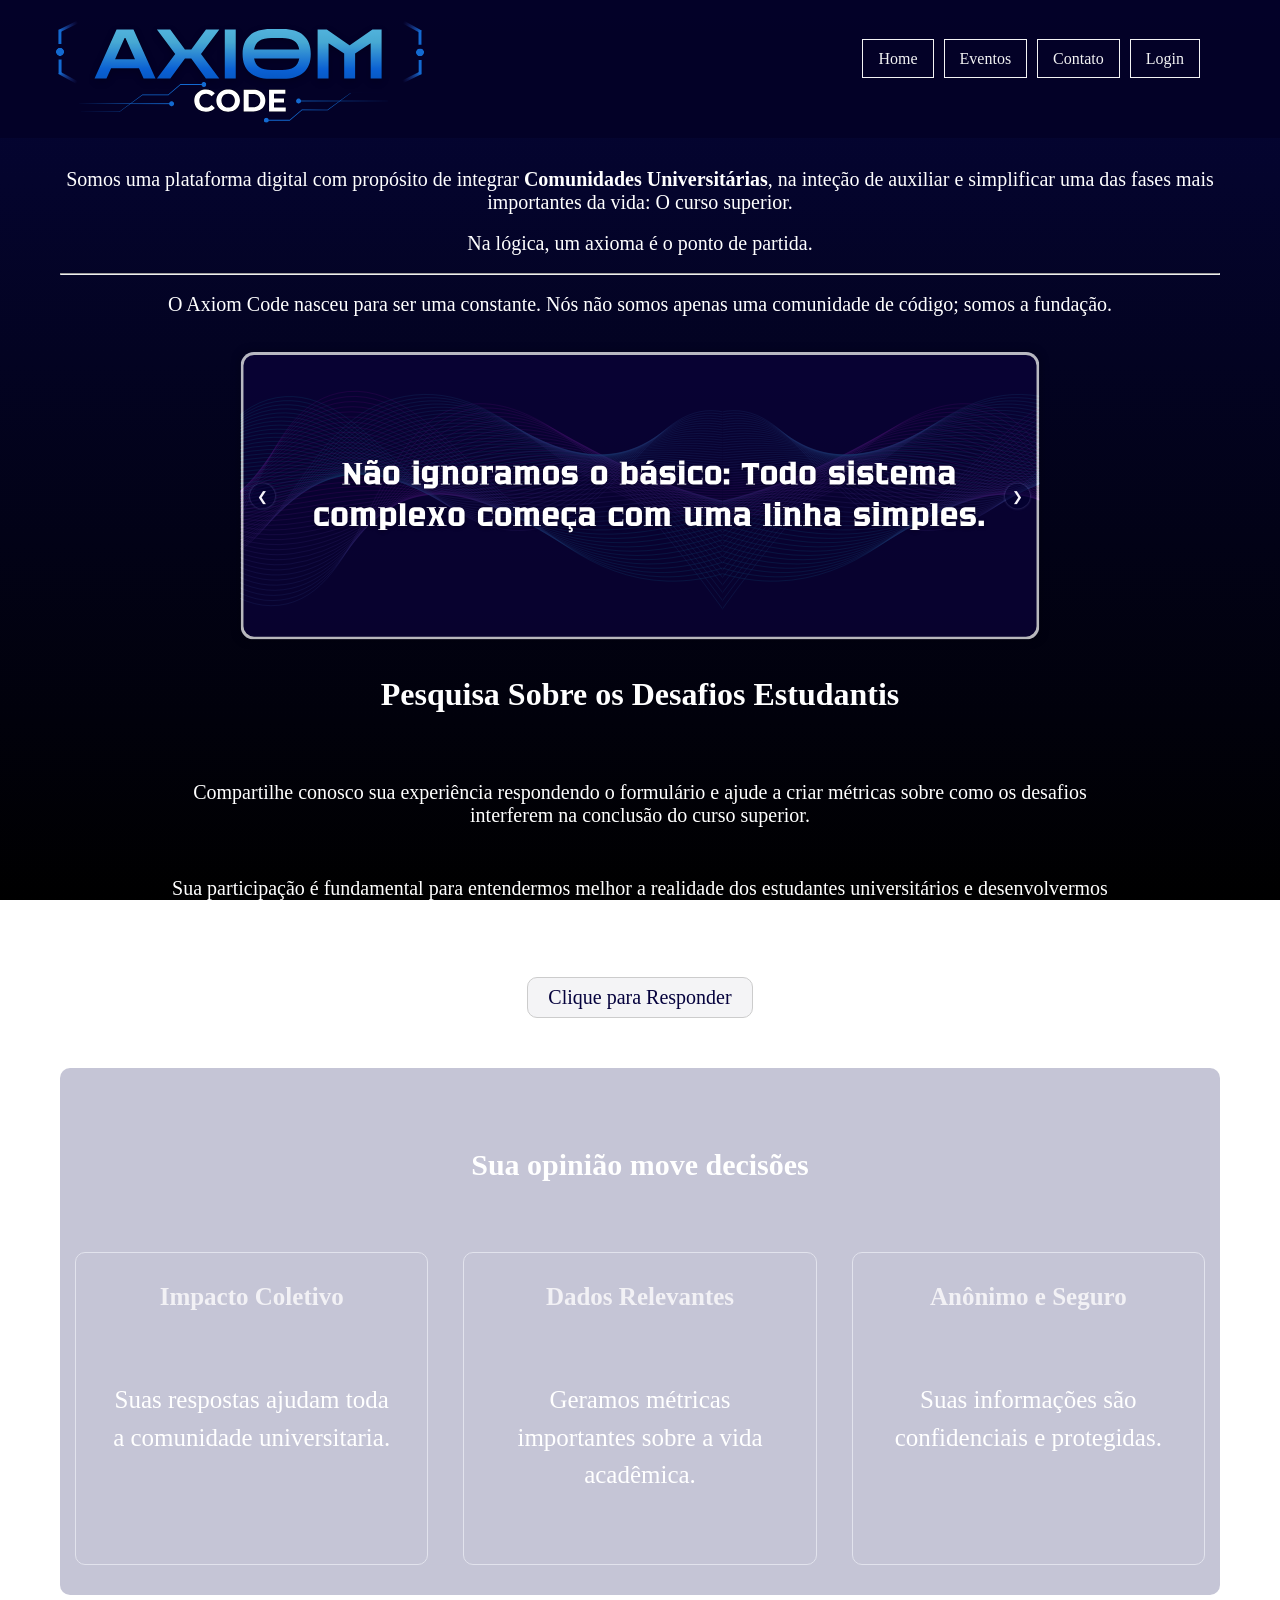
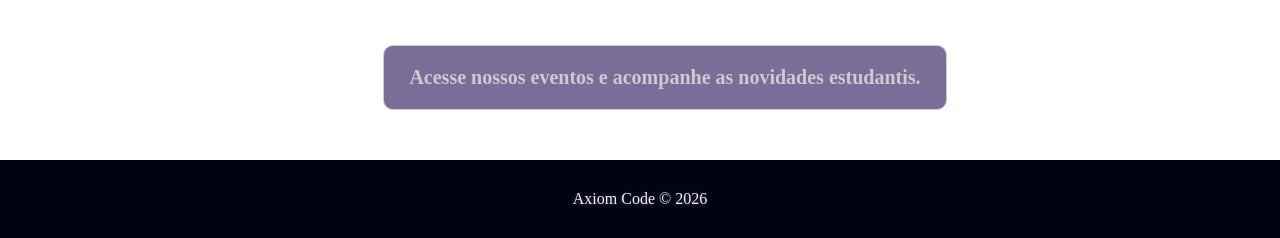
<file: SiteAxiom/index.html>
<!DOCTYPE html>
<html lang="pt-br">
<head>
    <meta charset="utf-8">
    <title>AxiomCode</title>
    <meta name="description" content="Suporte e apoio a estudantes em todos os semestres da faculdade">
    <meta name="author" content="Gislane Sena">
    <link rel="stylesheet" href="style.css">
</head>
<body>
    <main>
        <div class="wrapperContainer-blue wrapperContainer-fixed" style="margin-top: -20px;">
            <header class="headercontainer">
                <img src="Imagens/AXIOMretrato.svg" class="img-logo" alt="Logotipo AxiomCode">
                <nav class="header_nav">
                    <ul>
                        <li><a href="index.html">Home</a></li>
                        <li><a href="eventos.html">Eventos</a></li>
                        <li><a href="contato.html">Contato</a></li>
                        <li><a href="#login">Login</a></li>
                    </ul>
                </nav>
            </header>
        </div>
        <br>

        <div class="conteudo-centralizado">
            <section class="wrapperContainer homepage">
                <div>
                    <p>Somos uma plataforma digital com propósito de integrar <strong>Comunidades Universitárias</strong>, na inteção de auxiliar e simplificar uma das fases mais importantes da vida: O curso superior.</p>
                </div>
                <br>
                <p>Na lógica, um axioma é o ponto de partida.</p>
                <br>
                <hr>
                <br>
                <p class="p1">O Axiom Code nasceu para ser uma constante. Nós não somos apenas uma comunidade de código; somos a fundação.</p>
                <br>
                <br>
            </section>

            <div class="carrossel">
                <section class="trilha">
                    <div class="slides">
                        <img src="Imagens/bottom.svg" alt="Imagem 1">
                        <img src="Imagens/bottom 2.svg" alt="Imagem 2">
                        <img src="Imagens/bottom 3.svg" alt="Imagem 3">
                    </div>
                </section>
                <button class="btn-prev" type="button" aria-label="Slide anterior">&#10094;</button>
                <button class="btn-next" type="button" aria-label="Próximo slide">&#10095;</button>
            </div>

            <div>
                <br>
                <br>
                <h1><span>Pesquisa Sobre os Desafios Estudantis</span></h1>
                <br>
                <p class="formsspace">Compartilhe conosco sua experiência respondendo o formulário e ajude a criar métricas sobre como os desafios interferem na conclusão do curso superior.</p>
            </div>

            <section class="formsspace">
                <p>Sua participação é fundamental para entendermos melhor a realidade dos estudantes universitários e desenvolvermos uma solução que realmente faça a diferença.</p>
                <br>
                <br>
                <br>
                <p class="forms"><a href="https://forms.gle/3LimNjWt2BJ44xkVA">Clique para Responder</a></p>
            </section>

            <div class="wrapperContainer-light">
                <section>
                    <h2 class="relevante1">Sua opinião move decisões</h2>
                    <div class="relevante-container">
                        <article class="card-relevante">
                            <div class="card-relevante-conteudo">
                                <h3>Impacto Coletivo</h3>
                                <p class="cardalt">Suas respostas ajudam toda a comunidade universitaria.</p>
                            </div>
                        </article>
                        <article class="card-relevante">
                            <div class="card-relevante-conteudo">
                                <h3>Dados Relevantes</h3>
                                <p class="cardalt">Geramos métricas importantes sobre a vida acadêmica.</p>
                            </div>
                        </article>
                        <article class="card-relevante">
                            <div class="card-relevante-conteudo">
                                <h3>Anônimo e Seguro</h3>
                                <p class="cardalt">Suas informações são confidenciais e protegidas.</p>
                            </div>
                        </article>
                    </div>
                </section>
            </div>

            <section class="btnspace">
                <h4><a class="btn" href="eventos.html">Acesse nossos eventos e acompanhe as novidades estudantis.</a></h4>
            </section>
        </div>
    </main>

    <footer>
        Axiom Code &copy; 2026<br>
    </footer>
    <script src="script.js"></script>
</body>
</html>
</file>
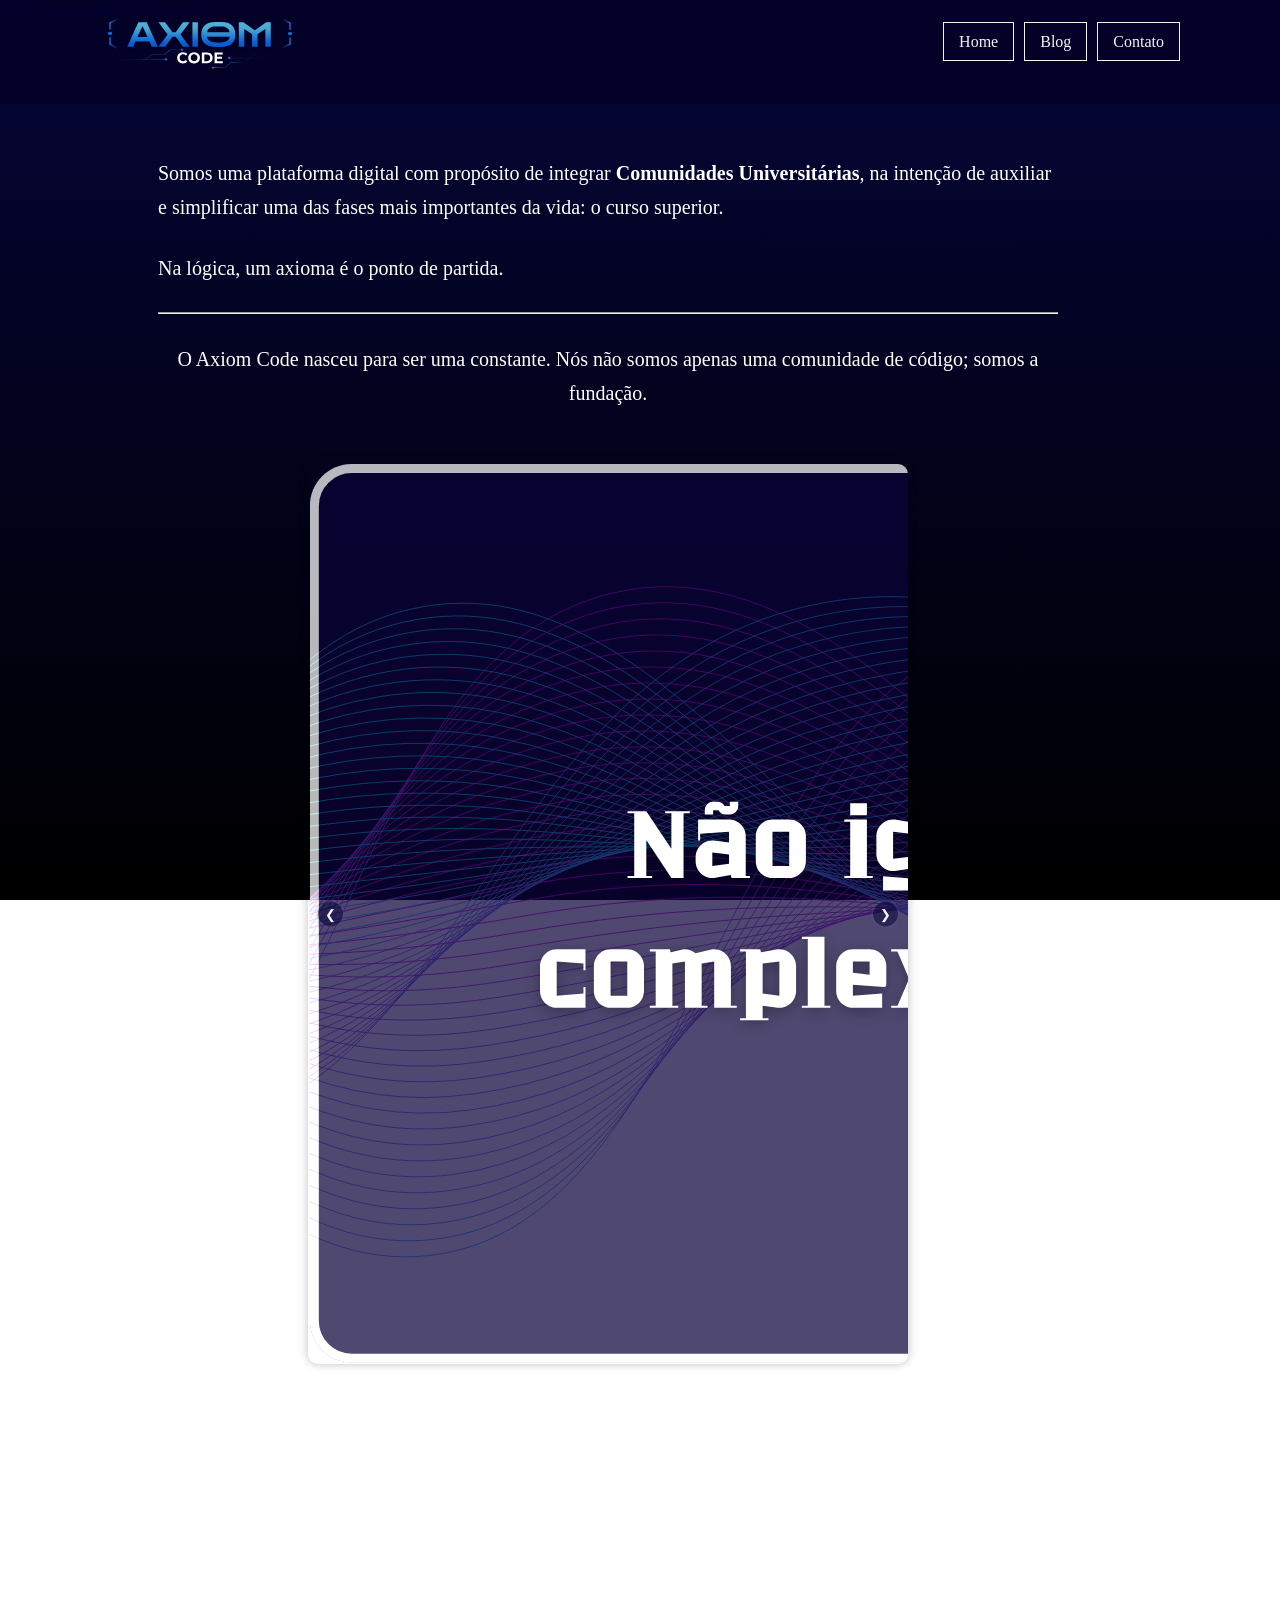
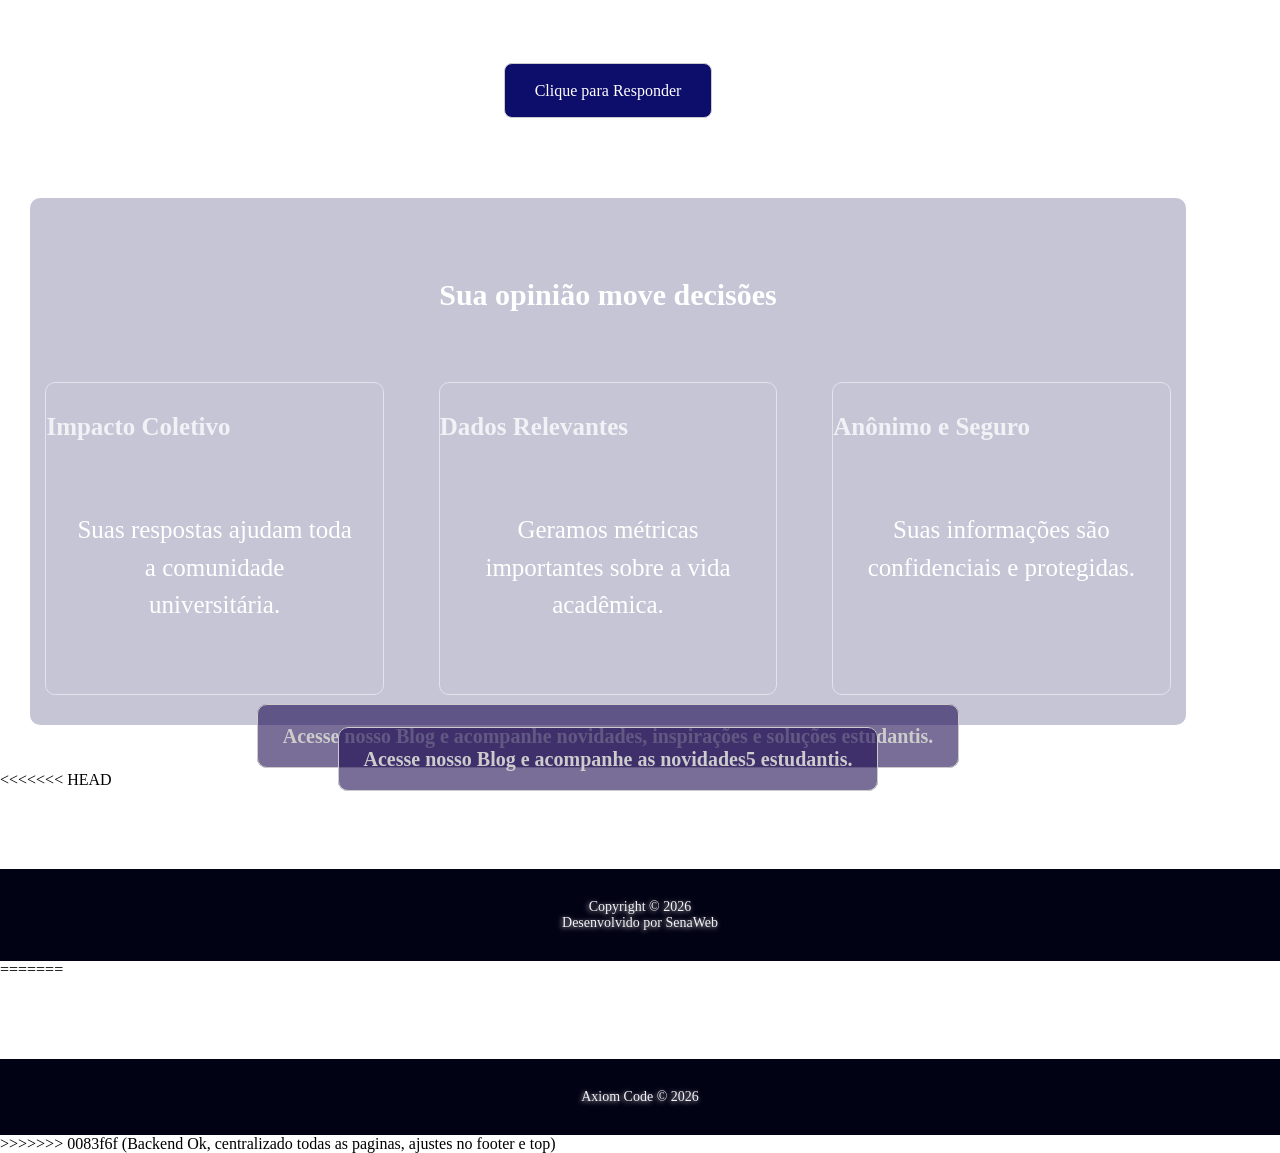
<file: SiteUni/index.html>
<!DOCTYPE html>
<html lang="pt-br">

<head>
    <title>AxiomCode</title>

    <meta charset="utf-8">
    <meta name="description" content="Suporte e apoio a estudantes em todos os semestres da faculdade">
    <meta name="author" content="Gislane Sena">
    <meta name="viewport" content="width=device-width, initial-scale=1.0">

    <link rel="stylesheet" href="/SiteUni/css/base.css">
    <link rel="stylesheet" href="/SiteUni/css/layout.css">
    <link rel="stylesheet" href="/SiteUni/css/index.css">

</head>

<body>

    <a href="#conteudo" class="skip-link">Pular para o conteúdo principal</a>

    <main id="conteudo">

        <div class="top1">
            <a href="#"></a>
        </div>

        <div class="wrapperContainer-blue wrapperContainer-fixed" style="margin-top: -20px;">

            <header class="headercontainer">

                <img src="Imagens/AXIOMretrato.svg" class="img-logo" alt="Logotipo da plataforma AxiomCode">

                <nav class="header_nav" aria-label="Menu principal">

                    <ul>
                        <li><a href="index.html">Home</a></li>
                        <li><a href="blog.html">Blog</a></li>
                        <li><a href="contato.html">Contato</a></li>
                    </ul>

                </nav>

            </header>

        </div>

        <br>

        <section class="wrapperContainer homepage">

            <div>

                <p>
                    Somos uma plataforma digital com propósito de integrar
                    <strong>Comunidades Universitárias</strong>,
                    na intenção de auxiliar e simplificar uma das fases mais importantes da vida:
                    o curso superior.
                </p>

            </div>

            <br>

            <p>Na lógica, um axioma é o ponto de partida.</p>

            <br>
            <hr>
            <br>

            <p class="p1">
                O Axiom Code nasceu para ser uma constante. Nós não somos apenas uma comunidade de código;
                somos a fundação.
            </p>

            <br>
            <br>

        </section>


        <div class="carrossel">

            <section class="trilha">

                <div class="slides">

                    <img src="Imagens/bottom.svg" alt="Ilustração de tecnologia">
                    <img src="Imagens/bottom 2.svg" alt="Ilustração de programação">
                    <img src="Imagens/bottom 3.svg" alt="Ilustração de comunidade tecnológica">

                </div>

            </section>

            <button class="btn-prev" aria-label="Imagem anterior">&#10094;</button>
            <button class="btn-next" aria-label="Próxima imagem">&#10095;</button>

        </div>


        <script src="/SiteUni/js/script.js"></script>

        <section class="pesquisa">
            <h1>Pesquisa Sobre os Desafios Estudantis</h1>
            <p>Compartilhe conosco sua experiência respondendo o formulário e ajude a criar métricas
                sobre como os desafios interferem na conclusão do curso superior.</p>
            <p>
                Sua participação é fundamental para entendermos melhor a realidade dos estudantes universitários e
                desenvolvermos uma solução que realmente faça a diferença.
            </p>

            <a href="#">Clique para Responder</a>
        </section>


        <div class="wrapperContainer-light">

            <section>

                <h2 class="relevante1">Sua opinião move decisões</h2>

                <div class="relevante-container">

                    <article class="card-relevante">

                        <div class="card-relevante-conteudo">

                            <h3>Impacto Coletivo</h3>

                            <p class="cardalt">
                                Suas respostas ajudam toda a comunidade universitária.
                            </p>

                        </div>

                    </article>


                    <article class="card-relevante">

                        <div class="card-relevante-conteudo">

                            <h3>Dados Relevantes</h3>

                            <p class="cardalt">
                                Geramos métricas importantes sobre a vida acadêmica.
                            </p>

                        </div>

                    </article>


                    <article class="card-relevante">

                        <div class="card-relevante-conteudo">

                            <h3>Anônimo e Seguro</h3>

                            <p class="cardalt">
                                Suas informações são confidenciais e protegidas.
                            </p>

                        </div>

                    </article>

                </div>

            </section>

        </div>


        <section class="btnspace">

            <h4>

                <a class="btn" href="blog.html">
                    Acesse nosso Blog e acompanhe novidades, inspirações e soluções estudantis.
                </a>

            </h4>

        </section>

            <section class="btnspace">
                <h4><a class="btn" href="blog.html">Acesse nosso Blog e acompanhe as novidades5 estudantis.</a></h4>
            </section>
        </div>
    </main>

<<<<<<< HEAD

    <footer>

        Copyright © 2026
        <br>
        Desenvolvido por SenaWeb

    </footer>


    <!-- VLibras -->

    <div vw class="enabled">
        <div vw-access-button class="active"></div>
        <div vw-plugin-wrapper>
            <div class="vw-plugin-top-wrapper"></div>
        </div>
    </div>

    <script src="https://vlibras.gov.br/app/vlibras-plugin.js"></script>

    <script>
        new window.VLibras.Widget('https://vlibras.gov.br/app');
    </script>

=======
    <footer>
        Axiom Code &copy; 2026<br>
    </footer>
    <script src="script.js"></script>
>>>>>>> 0083f6f (Backend Ok, centralizado todas as paginas, ajustes no footer e top)
</body>
</html>
</file>
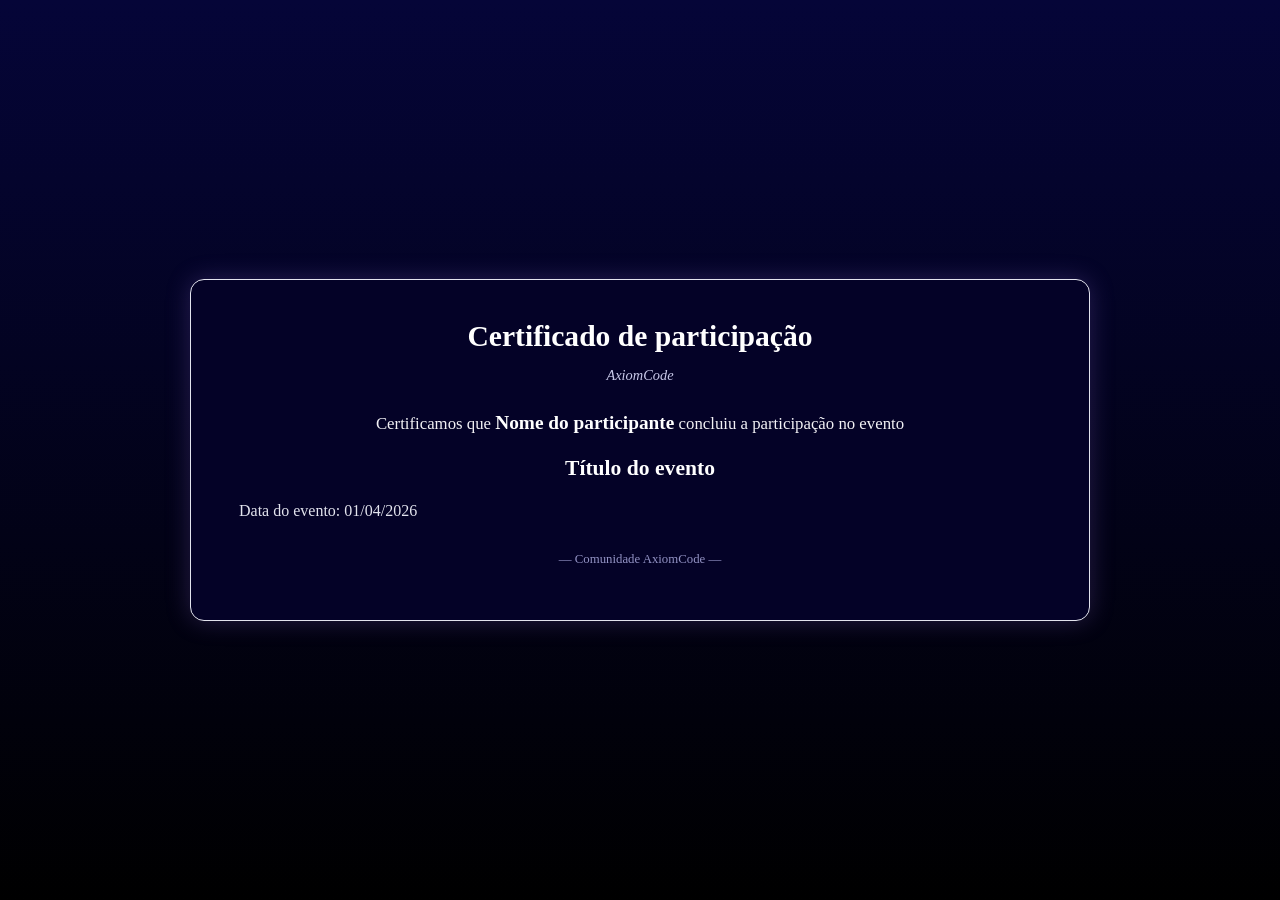
<file: SiteAxiom/certificado-modelo.html>
<!DOCTYPE html>
<html lang="pt-br">
<head>
    <meta charset="utf-8">
    <title>Modelo visual — Certificado AxiomCode</title>
    <meta name="robots" content="noindex">
    <!-- Referência de estilo (cores da home). O PDF é gerado em C# com QuestPDF seguindo esta paleta. -->
    <style>
        * { box-sizing: border-box; }
        body {
            margin: 0;
            min-height: 100vh;
            display: flex;
            align-items: center;
            justify-content: center;
            padding: 24px;
            background-image: linear-gradient(#050538, #000000);
            font-family: Georgia, "Times New Roman", serif;
        }
        .certificado {
            width: 100%;
            max-width: 900px;
            background: #040227;
            border: 1.5px solid #e2e3ed;
            border-radius: 14px;
            padding: 40px 48px;
            color: #f2f1f5;
            box-shadow: 0 0 24px rgba(147, 112, 219, 0.25);
        }
        .certificado h1 {
            text-align: center;
            font-size: 1.85rem;
            color: #fff;
            margin: 0 0 8px;
        }
        .marca {
            text-align: center;
            font-size: 0.9rem;
            font-style: italic;
            color: #c8c8e8;
            margin-bottom: 24px;
        }
        .corpo {
            text-align: center;
            font-size: 1.05rem;
            line-height: 1.6;
        }
        .corpo strong { color: #fff; font-size: 1.15em; }
        .evento-titulo {
            display: block;
            margin-top: 12px;
            font-size: 1.35rem;
            font-weight: bold;
            color: #fff;
        }
        .data {
            margin-top: 16px;
            color: #e2e3ed;
        }
        .rodape {
            text-align: center;
            margin-top: 32px;
            font-size: 0.8rem;
            color: #9393c4;
        }
    </style>
</head>
<body>
    <article class="certificado">
        <h1>Certificado de participação</h1>
        <p class="marca">AxiomCode</p>
        <p class="corpo">
            Certificamos que <strong>Nome do participante</strong> concluiu a participação no evento
            <span class="evento-titulo">Título do evento</span>
        </p>
        <p class="data">Data do evento: 01/04/2026</p>
        <p class="rodape">— Comunidade AxiomCode —</p>
    </article>
</body>
</html>
</file>
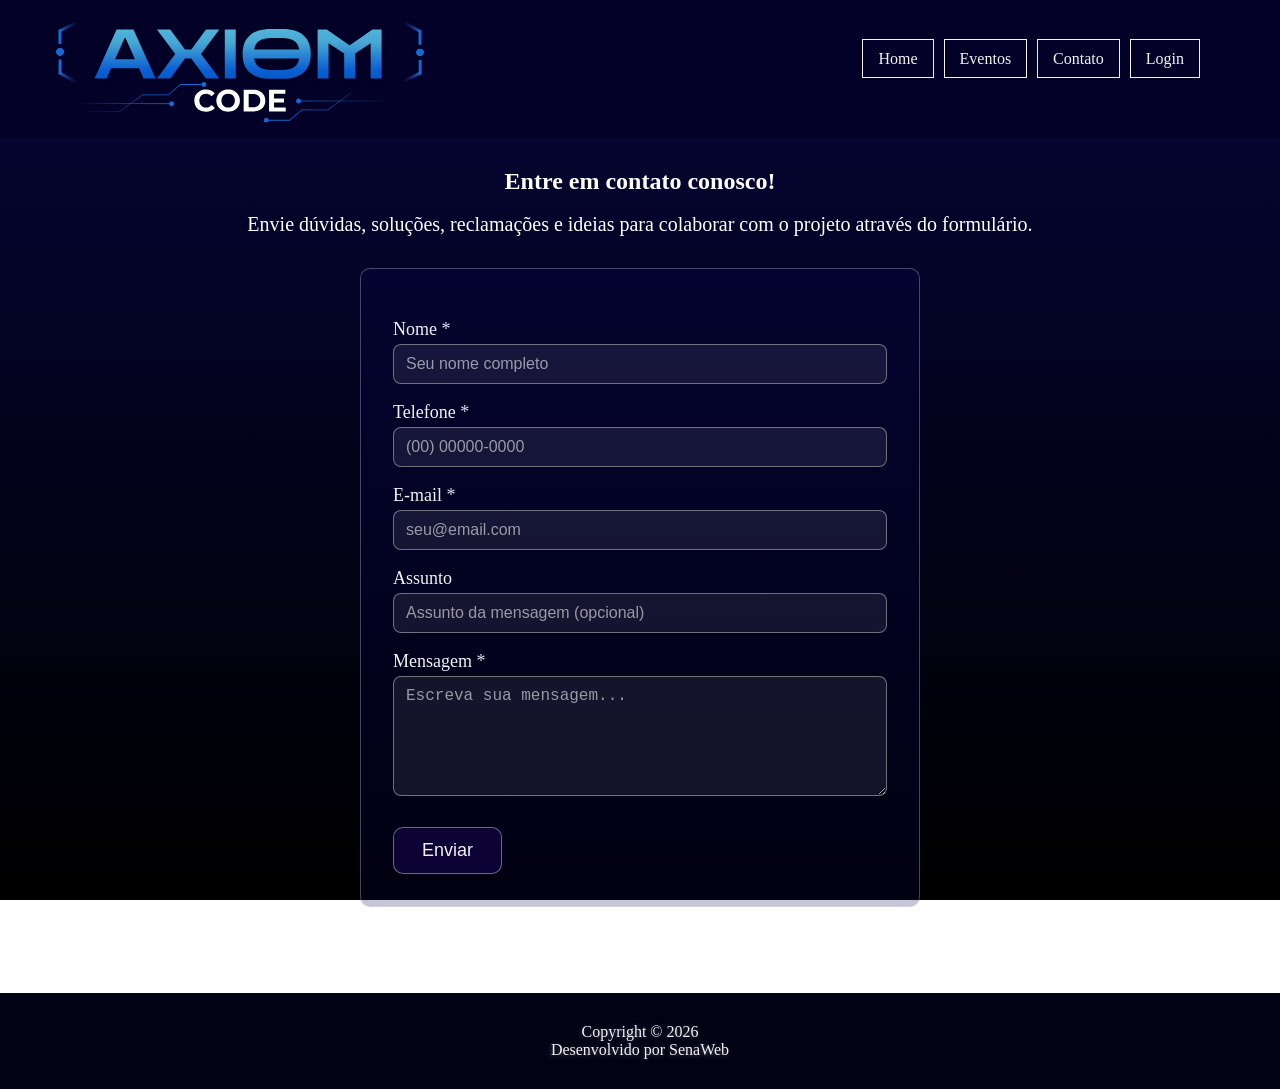
<file: SiteAxiom/contato.html>
<!DOCTYPE html>
<html lang="pt-br">
<head>
    <meta charset="utf-8">
    <title>AxiomCode - Contato</title>
    <meta name="description" content="Suporte e apoio a estudantes em todos os semestres da faculdade">
    <meta name="author" content="Gislane Sena">
    <link rel="stylesheet" href="style.css">
</head>
<body>
    <main>
        <div class="wrapperContainer-blue wrapperContainer-fixed" style="margin-top: -20px;">
            <header class="headercontainer">
                <img src="Imagens/AXIOMretrato.svg" class="img-logo" alt="Logotipo AxiomCode">
                <nav class="header_nav">
                    <ul>
                        <li><a href="index.html">Home</a></li>
                        <li><a href="eventos.html">Eventos</a></li>
                        <li><a href="contato.html">Contato</a></li>
                        <li><a href="/login">Login</a></li>
                    </ul>
                </nav>
            </header>
        </div>
        <br>

        <div class="conteudo-centralizado">
            <section class="wrapperContainer homepage">
                <div>
                    <h1>Entre em contato conosco!</h1>
                    <br>
                    <p>Envie dúvidas, soluções, reclamações e ideias para colaborar com o projeto através do formulário.</p>
                </div>
            </section>

            <div id="msg-ok" class="msg-ok" style="display: none;">Mensagem enviada com sucesso. Obrigado pelo contato!</div>
            <div id="msg-erro" class="msg-erro" style="display: none;">Preencha todos os campos obrigatórios (nome, telefone, e-mail e mensagem).</div>

            <form class="form-contato" method="post" action="/contato">
                <label class="obrigatorio">Nome</label>
                <input type="text" name="nome" required placeholder="Seu nome completo">

                <label class="obrigatorio">Telefone</label>
                <input type="text" name="telefone" required placeholder="(00) 00000-0000">

                <label class="obrigatorio">E-mail</label>
                <input type="email" name="email" required placeholder="seu@email.com">

                <label>Assunto</label>
                <input type="text" name="assunto" placeholder="Assunto da mensagem (opcional)">

                <label class="obrigatorio">Mensagem</label>
                <textarea name="mensagem" required placeholder="Escreva sua mensagem..."></textarea>

                <button type="submit" class="btn-enviar">Enviar</button>
            </form>

            <p style="margin-top: 2em;">Quer treinar linguagem de programação e linguagem de texto? Seja voluntário no projeto e coloque em prática suas ideias. Seu voluntariado pode auxiliar na entrega de resultados para a universidade.</p>
        </div>
    </main>

    <footer>
        Copyright &copy; 2026<br>
        Desenvolvido por SenaWeb
    </footer>

    <script>
        (function () {
            var params = new URLSearchParams(window.location.search);
            if (params.get('ok') === '1') {
                document.getElementById('msg-ok').style.display = 'block';
                document.getElementById('msg-erro').style.display = 'none';
            } else if (params.get('erro') === '1') {
                document.getElementById('msg-erro').style.display = 'block';
                document.getElementById('msg-ok').style.display = 'none';
            }
        })();
    </script>
</body>
</html>
</file>
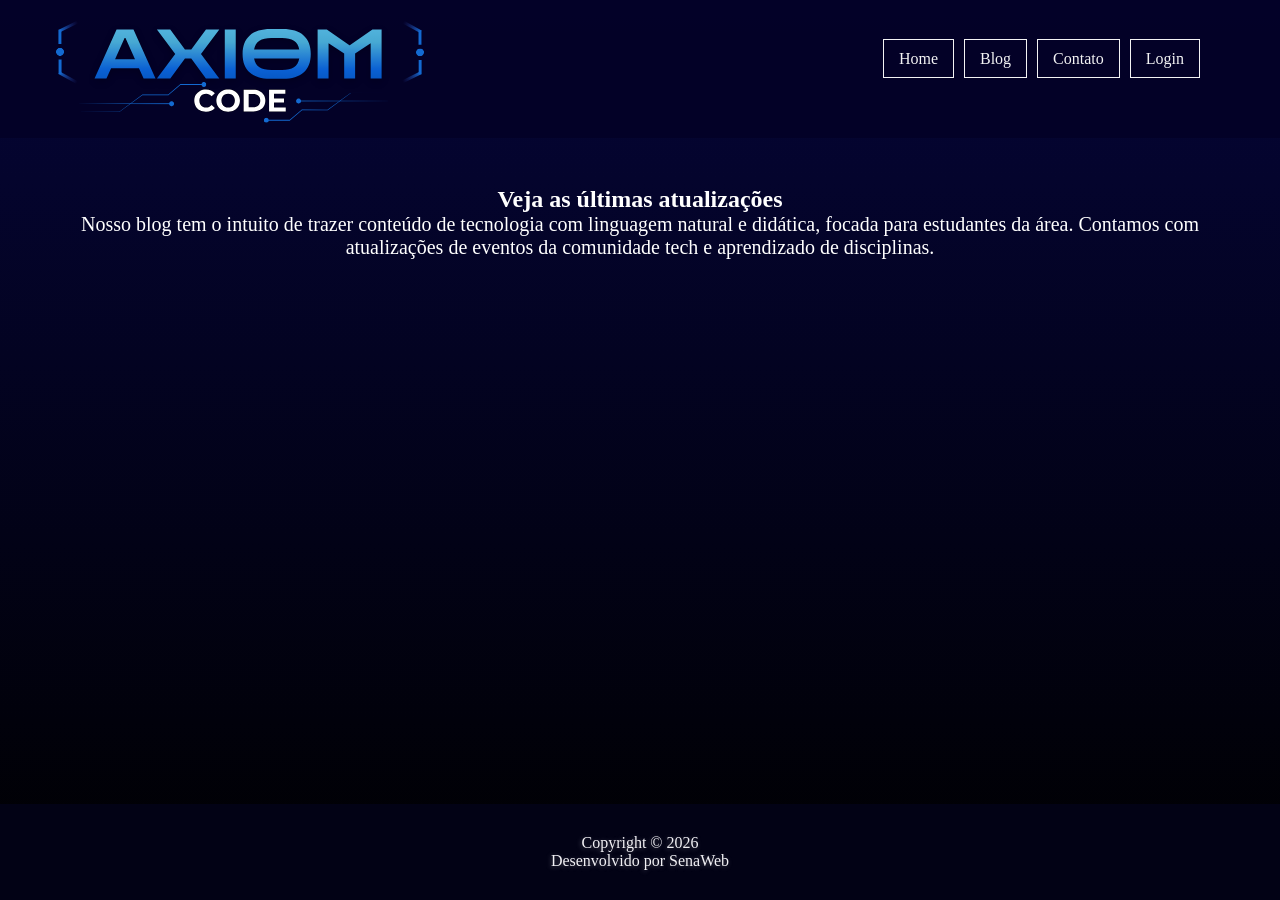
<file: SiteUni/blog.html>
<!DOCTYPE html>
<html lang="pt-br">
<head>
    <meta charset="utf-8">
    <title>AxiomCode - Blog</title>
    <meta name="description" content="Suporte e apoio a estudantes em todos os semestres da faculdade">
    <meta name="author" content="Gislane Sena">
    <link rel="stylesheet" href="style.css">
</head>
<body>
    <main>
        <div class="wrapperContainer-blue wrapperContainer-fixed" style="margin-top: -20px;">
            <header class="headercontainer">
                <img src="Imagens/AXIOMretrato.svg" class="img-logo" alt="Logotipo AxiomCode">
                <nav class="header_nav">
                    <ul>
                        <li><a href="index.html">Home</a></li>
                        <li><a href="blog.html">Blog</a></li>
                        <li><a href="contato.html">Contato</a></li>
                        <li><a href="#login">Login</a></li>
                    </ul>
                </nav>
            </header>
        </div>
        <br>

        <div class="conteudo-centralizado">
            <section class="wrapperContainer homepage">
                <div>
                    <br>
                    <h1>Veja as últimas atualizações</h1>
                    <p>Nosso blog tem o intuito de trazer conteúdo de tecnologia com linguagem natural e didática, focada para estudantes da área. Contamos com atualizações de eventos da comunidade tech e aprendizado de disciplinas.</p>
                </div>
            </section>
        </div>
    </main>

    <footer>
        Copyright &copy; 2026<br>
        Desenvolvido por SenaWeb
    </footer>
</body>
</html>
</file>
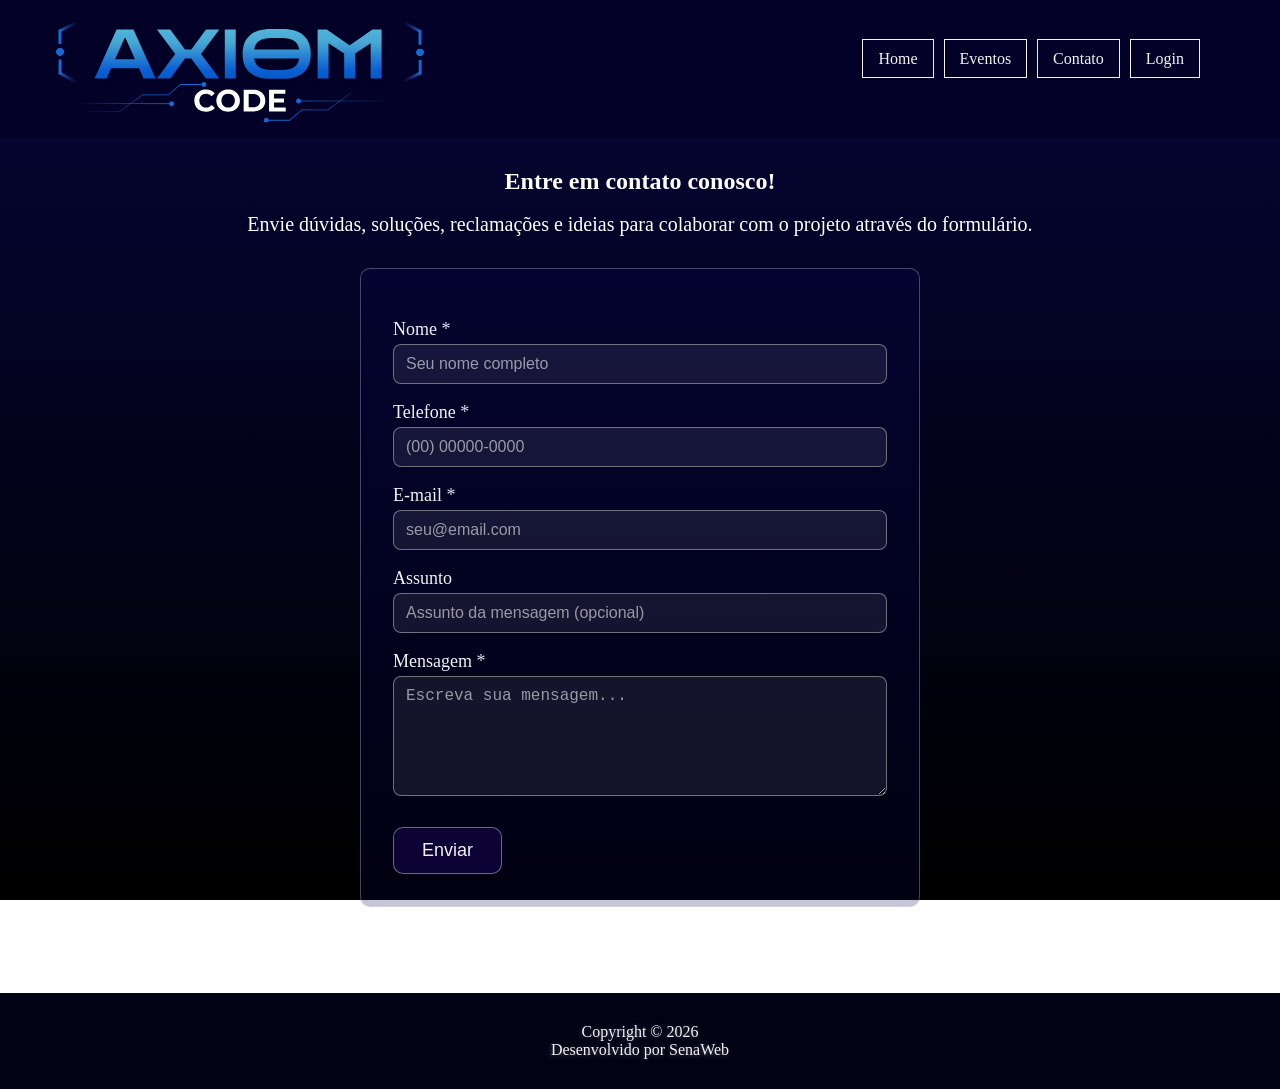
<file: SiteUni/contato.html>
<!DOCTYPE html>
<html lang="pt-br">
<head>
    <meta charset="utf-8">
    <title>AxiomCode - Contato</title>
    <meta name="description" content="Suporte e apoio a estudantes em todos os semestres da faculdade">
    <meta name="author" content="Gislane Sena">
    <link rel="stylesheet" href="style.css">
</head>
<body>
    <main>
        <div class="wrapperContainer-blue wrapperContainer-fixed" style="margin-top: -20px;">
            <header class="headercontainer">
                <img src="Imagens/AXIOMretrato.svg" class="img-logo" alt="Logotipo AxiomCode">
                <nav class="header_nav">
                    <ul>
                        <li><a href="index.html">Home</a></li>
                        <li><a href="eventos.html">Eventos</a></li>
                        <li><a href="contato.html">Contato</a></li>
                        <li><a href="login.html">Login</a></li>
                    </ul>
                </nav>
            </header>
        </div>
        <br>

        <div class="conteudo-centralizado">
            <section class="wrapperContainer homepage">
                <div>
                    <h1>Entre em contato conosco!</h1>
                    <br>
                    <p>Envie dúvidas, soluções, reclamações e ideias para colaborar com o projeto através do formulário.</p>
                </div>
            </section>

            <div id="msg-ok" class="msg-ok" style="display: none;">Mensagem enviada com sucesso. Obrigado pelo contato!</div>
            <div id="msg-erro" class="msg-erro" style="display: none;">Preencha todos os campos obrigatórios (nome, telefone, e-mail e mensagem).</div>

            <form id="form-contato" class="form-contato">
                <label class="obrigatorio">Nome</label>
                <input type="text" name="nome" required placeholder="Seu nome completo">

                <label class="obrigatorio">Telefone</label>
                <input type="text" name="telefone" required placeholder="(00) 00000-0000">

                <label class="obrigatorio">E-mail</label>
                <input type="email" name="email" required placeholder="seu@email.com">

                <label>Assunto</label>
                <input type="text" name="assunto" placeholder="Assunto da mensagem (opcional)">

                <label class="obrigatorio">Mensagem</label>
                <textarea name="mensagem" required placeholder="Escreva sua mensagem..."></textarea>

                <button type="submit" class="btn-enviar">Enviar</button>
            </form>

            <p style="margin-top: 2em;">Quer treinar linguagem de programação e linguagem de texto? Seja voluntário no projeto e coloque em prática suas ideias. Seu voluntariado pode auxiliar na entrega de resultados para a universidade.</p>
        </div>
    </main>

    <footer>
        Copyright &copy; 2026<br>
        Desenvolvido por SenaWeb
    </footer>

    <script src="script.js"></script>
</body>
</html>
</file>
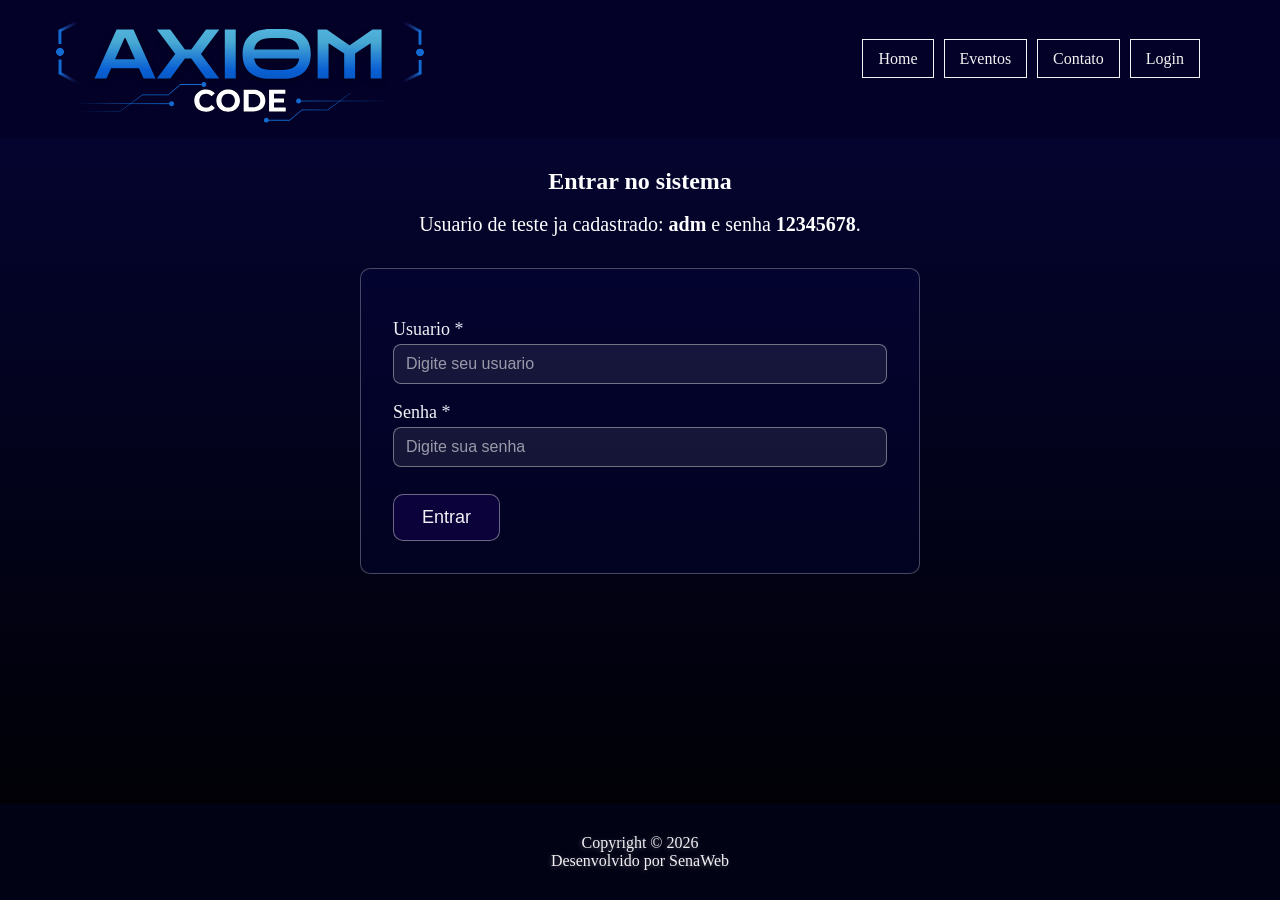
<file: SiteUni/login.html>
<!DOCTYPE html>
<html lang="pt-br">
<head>
    <meta charset="utf-8">
    <title>AxiomCode - Login</title>
    <meta name="description" content="Acesso de usuarios ao AxiomCode">
    <meta name="author" content="Gislane Sena">
    <link rel="stylesheet" href="style.css">
</head>
<body>
    <main>
        <div class="wrapperContainer-blue wrapperContainer-fixed" style="margin-top: -20px;">
            <header class="headercontainer">
                <img src="Imagens/AXIOMretrato.svg" class="img-logo" alt="Logotipo AxiomCode">
                <nav class="header_nav">
                    <ul>
                        <li><a href="index.html">Home</a></li>
                        <li><a href="eventos.html">Eventos</a></li>
                        <li><a href="contato.html">Contato</a></li>
                        <li><a href="login.html">Login</a></li>
                    </ul>
                </nav>
            </header>
        </div>
        <br>

        <div class="conteudo-centralizado">
            <section class="wrapperContainer homepage">
                <div>
                    <h1>Entrar no sistema</h1>
                    <br>
                    <p>Usuario de teste ja cadastrado: <strong>adm</strong> e senha <strong>12345678</strong>.</p>
                </div>
            </section>

            <div id="msg-login-ok" class="msg-ok" style="display: none;"></div>
            <div id="msg-login-erro" class="msg-erro" style="display: none;"></div>

            <form id="form-login" class="form-contato">
                <label class="obrigatorio">Usuario</label>
                <input type="text" name="nome_usuario" required placeholder="Digite seu usuario">

                <label class="obrigatorio">Senha</label>
                <input type="password" name="senha" required placeholder="Digite sua senha">

                <button type="submit" class="btn-enviar">Entrar</button>
            </form>
        </div>
    </main>

    <footer>
        Copyright &copy; 2026<br>
        Desenvolvido por SenaWeb
    </footer>

    <script src="script.js"></script>
</body>
</html>
</file>
<file: SiteAxiom/style.css>
* {
    padding: 0;
    margin: 0;
    box-sizing: border-box;
}

body {
    min-height: 100vh;
    display: flex;
    flex-direction: column;
    background-image: linear-gradient(#050538, #000000); /*cor de fundo da página*/
    margin: 0;
    background-attachment: fixed;
    background-repeat: no-repeat;
}

main {
    flex: 1;
    display: flex;
    flex-direction: column;
}

.conteudo-centralizado {
    max-width: 1200px;
    margin: 0 auto;
    width: 100%;
    padding: 0 20px;
}

.carrossel{
    max-width:800px ;
    margin: 0 auto;
    overflow: hidden;
    box-shadow: 0 0 10px rgba(0, 0, 0, 0.25);
    border-radius: 10px;
    position: relative;
}

.slides {
    display: flex;
    transition: transform 0.9s ease-in-out;
}

.slides img {
    min-width: 0;
    height: 100%;
    object-fit: cover;
}


.carrossel button {
    position: absolute;
    top: 50%;
    transform: translateY(-50%);
    width: 25px;
    height: 25px;
    border-radius: 50%;
    border: none;
    box-shadow: 0 0 2.5px rgba(93, 95, 162, 0.75);
    background-color: #01012f7d;
    color: #f6f4f9;
    cursor: pointer;
    transition: background-color 400ms ease-in-out;
}

.carrossel button:hover{
    background-color: #0808bd;
    
}

.btn-prev{
    left: 10px;
}

.btn-next{
    right: 10px;
}

nav a{
    color: inherit;
}

.homepage{
    margin-top: 100px;
}

.wrapperContainer{
    margin: 150px 0 0 0;
}

.wrapperContainer-fixed{
    position: fixed;
    width: 100%;
    z-index: 1000;
    top: 0;
    left: 0;
}

.wrapperContainer-light{
    background-color:#07074f3b;
    border-radius: 10px;
    padding-top: 60px;
    margin: 0 auto;
}
.container {
    max-width: 1270px;
    margin: 0 auto; /* Centraliza o bloco principal */
    width: 100%;
    display: flex;
    flex-direction: column;
    align-items: center; /* Garante que o conteúdo interno também busque o centro */
}

.headercontainer{
    background-color: #040227f2;
}

header {
    display: flex;
    justify-content: space-between;
    align-items: center;
    padding: 40px 80px 40px 40px;
    width: 100%;
}

.header_nav a{
    padding: 10px 15px;
    border: solid 0.5px;
    text-decoration: none;
}

.header_nav ul{
    display: flex;
    gap: 10px;
    list-style-type: none;
}

.header_nav a:hover{
    background-color:#0909979c;
}

.relevante1 {
    margin-top: 20px;
    margin-bottom: 20px;
    text-align: center;
    color: #FFFFFF;
}

.relevante-container{
    display: flex;
    text-align: center;
    gap: 5px;
}

.card-relevante {
    border: 1px solid #e2e3ed;
    border-radius: 10px;
    flex: 5;
    margin: 50px 15px 30px 15px;
    transition: box-shadow 0.3s ease;
}

.card-relevante:hover {
    box-shadow: 0 0 15px rgba(230, 230, 250, 0.5), 0 0 25px rgba(147, 112, 219, 0.35);
}

.card-relevante-conteudo p{
    font-size: 25px;
    line-height: 1.5; /*espaço*/
    padding: 70px 30px;
}

body > main {
    width: 100%;
}

 .img-logo {
    transform: translateY(-45px);
    width: 400px;
    margin-right: 10px;
    margin-bottom: -110px;
}


ul {
    color: #f3f3f4;
}

h1{
    color: #FFFFFF;
    text-align: center;
}

h2 {
    color:#060251;
    font-size: 30px;
}

h3{
    font-size: 25px;
    margin-top: 30px;
    color: #f2f1f5;
}

.cardalt{
    text-align: center;
}

h4{
    text-align: center;
    color: #f2f1f5;
    text-decoration: none;
}

p {
    color: #FFFFFF;
    font-size: 20px;
    text-align: center;
}

.p1{
    text-align: center;
}


hr {
    color: #FFFFFF;
}

.formsspace{
    margin: 50px 100px;
    gap: 20px;
    text-align: center;
}

.forms {
    display: inline-block;
    background-color: #f4f4f6;
    color: #05023d;
    padding: 8px 20px;
    border: solid 1px #ccc;
    text-align: center;
    border-radius: 10px;
    transition: box-shadow 0.3s ease;
}

.forms a {
    text-decoration: none;
    color: inherit;
    -webkit-tap-highlight-color: transparent;
}

.forms a:hover,
.forms a:focus,
.forms a:active {
    text-decoration: none;
    color: inherit;
}

.forms a:focus {
    outline: none;
}

.forms:hover {
    box-shadow: 0 0 15px rgba(230, 230, 250, 0.6), 0 0 25px rgba(147, 112, 219, 0.4);
}

.btnspace{
    margin: 50px 100px 50px 150px;
}

.btn {
    display: inline-block;
    background-color: #15044d93;
    color: #ccc;
    padding: 20px 25px;
    font-size: 20px;
    border: solid 0.5px #ccc;
    text-decoration: none;
    border-radius: 10px;
    transition: box-shadow 0.3s ease;
}

.btn:hover {
    box-shadow: 0 0 15px rgba(230, 230, 250, 0.6), 0 0 25px rgba(147, 112, 219, 0.4);
}

.btn:focus {
    outline: none;
}

/* Formulário de contato */
.form-contato {
    max-width: 560px;
    margin: 2em auto;
    padding: 2em;
    background-color: #07074f3b;
    border-radius: 10px;
    border: 1px solid rgba(226, 227, 237, 0.3);
}

.form-contato label {
    display: block;
    margin-top: 1em;
    color: #f2f1f5;
    font-size: 18px;
}

.form-contato input,
.form-contato textarea {
    width: 100%;
    padding: 10px 12px;
    margin-top: 4px;
    font-size: 16px;
    border: 1px solid rgba(204, 204, 204, 0.5);
    border-radius: 8px;
    background-color: rgba(255, 255, 255, 0.08);
    color: #f2f1f5;
    box-sizing: border-box;
}

.form-contato input::placeholder,
.form-contato textarea::placeholder {
    color: rgba(242, 241, 245, 0.6);
}

.form-contato textarea {
    min-height: 120px;
    resize: vertical;
}

.form-contato .obrigatorio::after {
    content: " *";
    color: #e2e3ed;
}

.form-contato .btn-enviar {
    display: inline-block;
    margin-top: 1.5em;
    padding: 12px 28px;
    font-size: 18px;
    background-color: #15044d93;
    color: #f2f1f5;
    border: solid 1px rgba(204, 204, 204, 0.5);
    border-radius: 10px;
    cursor: pointer;
    transition: box-shadow 0.3s ease;
}

.form-contato .btn-enviar:hover {
    box-shadow: 0 0 15px rgba(230, 230, 250, 0.5), 0 0 25px rgba(147, 112, 219, 0.35);
}

.msg-ok {
    padding: 1em;
    margin-bottom: 1em;
    background-color: rgba(0, 128, 0, 0.2);
    border: 1px solid rgba(0, 200, 0, 0.4);
    border-radius: 8px;
    color: #c8f0c8;
    text-align: center;
}

.msg-erro {
    padding: 1em;
    margin-bottom: 1em;
    background-color: rgba(180, 0, 0, 0.2);
    border: 1px solid rgba(220, 80, 80, 0.4);
    border-radius: 8px;
    color: #f0c8c8;
    text-align: center;
}

.eventos-grid {
    display: grid;
    grid-template-columns: 1fr;
    gap: 22px;
    margin: 24px 0 60px;
}

.evento-card {
    border: 1px solid rgba(226, 227, 237, 0.35);
    border-radius: 12px;
    overflow: hidden;
    background-color: #07074f3b;
}

.evento-card img {
    width: 100%;
    height: 200px;
    object-fit: cover;
    display: block;
}

.evento-corpo {
    padding: 18px 20px 22px;
}

.evento-card h3 {
    margin-top: 0;
    text-align: left;
    color: #f2f1f5;
}

.evento-meta,
.evento-desc {
    text-align: left;
    font-size: 17px;
    margin-top: 8px;
    color: #e8e8f0;
}

.evento-botoes {
    margin-top: 16px;
}

.evento-acoes {
    text-align: left;
    font-size: 17px;
    margin-top: 8px;
}

.evento-acoes a {
    color: #c8c8e8;
}

.btn-inscrever {
    position: static;
    transform: none;
    width: auto;
    height: auto;
    border-radius: 10px;
    padding: 10px 20px;
    font-size: 16px;
    background-color: #15044d93;
    color: #f2f1f5;
    border: solid 1px rgba(204, 204, 204, 0.5);
    box-shadow: none;
}

.btn-inscrever:hover {
    box-shadow: 0 0 15px rgba(230, 230, 250, 0.5), 0 0 25px rgba(147, 112, 219, 0.35);
    background-color: #1a065aad;
}

.btn-certificado {
    display: inline-block;
    margin-top: 4px;
    padding: 10px 20px;
    font-size: 16px;
    border-radius: 10px;
    background-color: rgba(21, 4, 77, 0.58);
    color: #f2f1f5;
    border: solid 1px rgba(226, 227, 237, 0.45);
    text-decoration: none;
    transition: box-shadow 0.3s ease;
}

.btn-certificado:hover {
    box-shadow: 0 0 15px rgba(230, 230, 250, 0.5), 0 0 25px rgba(147, 112, 219, 0.35);
}

footer {
    background-color: rgb(2, 2, 21);
    padding: 30px;
    color: #f2f1f5;
    font-size: 16px;
    text-align: center;
    text-shadow: -1px 1px 5px #cccccc5c;
}
</file>
<file: SiteUni/css/base.css>
* {
    padding: 0;
    margin: 0;
    box-sizing: border-box;
}

body {
    min-height: 100%;
    background-image: linear-gradient(#050538, #000000);
    margin: 0;
    background-attachment: fixed;
    background-repeat: no-repeat;
}

nav a {
    color: inherit;
}

ul {
    color: #f3f3f4;
}

h1 {
    color: #FFFFFF;
    text-align: center;
}

h2 {
    color: #060251;
    font-size: 30px;
}

h3 {
    font-size: 25px;
    margin-top: 30px;
    color: #f2f1f5;
}

h4 {
    text-align: center;
    color: #f2f1f5;
    text-decoration: none;
}

p {
    color: #FFFFFF;
    font-size: 20px;
    text-align: left;
}

.p1 {
    text-align: center;
}

hr {
    color: #FFFFFF;
}

/* Correção de largura da página */
html, body {
    max-width: 100%;
    overflow-x: hidden;
}

/* Garantir que o VLibras não afete o layout */
[vw] {
    position: fixed;
    z-index: 9999;
}
</file>
<file: SiteUni/css/layout.css>
.wrapperContainer {
    max-width: 1200px;
    margin: 150px auto 0 auto;
}

.wrapperContainer-fixed {
    position: fixed;
    width: 100%;
    top: 0;
    left: 0;
}

.wrapperContainer-light {
    background-color: #07074f3b;
    border-radius: 10px;
    padding-top: 60px;
    margin: 0 auto;
    width: 95%;
}

.container {
    max-width: 127px;
    margin: 0 auto;
    width: 100%;
    display: flex;
    flex-direction: column;
    align-items: center;
}


.headercontainer {
    background-color: #040227f2;
}

header{
    display: flex;
    align-items: center;
    justify-content: space-between;
    padding: 15px 60px;
}

.header_nav{
    margin-right: 40px;
}

.header_nav a {
    padding: 10px 15px;
    border: solid 0.5px;
    text-decoration: none;
}

.header_nav ul {
    display: flex;
    gap: 10px;
    list-style-type: none;
}

.header_nav a:hover {
    background-color: #0909979c;
}

main {
    width: 95%;
}

.img-logo{
    width: 200px;
    margin-left: 40px;
}
img {
    max-width: 100%;
    height: auto;
}

footer {
    
    padding: 30px;
    color: #f2f1f5;
    font-size: 16px;
    text-align: center;
    text-shadow: -1px 1px 5px #ccc;
}
</file>
<file: SiteUni/css/index.css>
.carrossel {
    max-width: 600px;
    width: 90%;
    margin: 0 auto;
    overflow: hidden;
    box-shadow: 0 0 10px rgba(0, 0, 0, 0.25);
    border-radius: 10px;
    position: relative;
}

.slides {
    display: flex;
    transition: transform 0.9s ease-in-out;
}

.slides img {
    width: 100%;
    height: 100%;
    object-fit: cover;
}

.pesquisa {
    max-width: 900px;
    margin: 80px auto;
    text-align: center;
    line-height: 1.6;
}

.pesquisa h1{
    margin-bottom: 20px;
}

.pesquisa p{
    margin-top: 10px;
    font-size: 18px;
}

.pesquisa a {
    display: inline-block;
    margin-top: 30px;
    padding: 14px 30px;
    background-color: #0d0d6b;
    color: white;
    text-decoration: none;
    border-radius: 8px;
    border: 1px solid #ccc;
    transition: 0.3s;
}

.pesquisa a:hover {
    background-color: #1b1bb8;
    transform: translateY(-2px);
}

.pesquisa p {
    margin-top: 15px;
    line-height: 1.6;
    font-size: 18px;
}

button {
    position: absolute;
    top: 50%;
    transform: translateY(-50%);
    width: 25px;
    height: 25px;
    border-radius: 50%;
    border: none;
    box-shadow: 0 0 2.5px rgba(93, 95, 162, 0.75);
    background-color: #01012f7d;
    color: #f6f4f9;
    cursor: pointer;
    transition: background-color 400ms ease-in-out;
}

button:hover {
    background-color: #0808bd;
}

.btn {
    background-color: #15044d93;
    color: #ccc;
    padding: 20px 25px;
    font-size: 20px;
    border: solid 0.5px #ccc;
    text-decoration: none;
    flex: 1;
    border-radius: 10px;
}
.btn-prev {
    left: 10px;
}

.btn-next {
    right: 10px;
}

.homepage{
    margin-top:120px;
    max-width:900px;
    margin-left:auto;
    margin-right:auto;
    text-align:center;
    line-height:1.7;
}

.relevante1 {
    margin-top: 20px;
    margin-bottom: 20px;
    text-align: center;
    color: #FFFFFF;
}

.relevante-container {
    display: flex;
    justify-content: center;
    gap: 25px;
    flex-wrap: wrap;
}

.card-relevante {
    border: 1px solid #e2e3ed;
    border-radius: 10px;
    flex: 5;
    margin: 50px 15px 30px 15px;
}

.card-relevante-conteudo p {
    font-size: 25px;
    line-height: 1.5;
    padding: 70px 30px;
}

.cardalt {
    text-align: center;
}

footer {
    background-color: rgb(2,2,21);
    padding: 30px 0;
    margin-top: 80px;
    color: #f2f1f5;
    font-size: 14px;
    text-align: center;
}
</file>
<file: SiteUni/style.css>
* {
    padding: 0;
    margin: 0;
    box-sizing: border-box;
}

body {
    min-height: 100vh;
    display: flex;
    flex-direction: column;
    background-image: linear-gradient(#050538, #000000); /*cor de fundo da página*/
    margin: 0;
    background-attachment: fixed;
    background-repeat: no-repeat;
}

main {
    flex: 1;
    display: flex;
    flex-direction: column;
}

.conteudo-centralizado {
    max-width: 1200px;
    margin: 0 auto;
    width: 100%;
    padding: 0 20px;
}

.carrossel{
    max-width:800px ;
    margin: 0 auto;
    overflow: hidden;
    box-shadow: 0 0 10px rgba(0, 0, 0, 0.25);
    border-radius: 10px;
    position: relative;
}

.slides {
    display: flex;
    transition: transform 0.9s ease-in-out;
}

.slides img {
    min-width: 0;
    height: 100%;
    object-fit: cover;
}


.carrossel button {
    position: absolute;
    top: 50%;
    transform: translateY(-50%);
    width: 25px;
    height: 25px;
    border-radius: 50%;
    border: none;
    box-shadow: 0 0 2.5px rgba(93, 95, 162, 0.75);
    background-color: #01012f7d;
    color: #f6f4f9;
    cursor: pointer;
    transition: background-color 400ms ease-in-out;
}

.carrossel button:hover{
    background-color: #0808bd;
    
}

.btn-prev{
    left: 10px;
}

.btn-next{
    right: 10px;
}

nav a{
    color: inherit;
}

.homepage{
    margin-top: 100px;
}

.wrapperContainer{
    margin: 150px 0 0 0;
}

.wrapperContainer-fixed{
    position: fixed;
    width: 100%;
    z-index: 1000;
    top: 0;
    left: 0;
}

.wrapperContainer-light{
    background-color:#07074f3b;
    border-radius: 10px;
    padding-top: 60px;
    margin: 0 auto;
}
.container {
    max-width: 1270px;
    margin: 0 auto; /* Centraliza o bloco principal */
    width: 100%;
    display: flex;
    flex-direction: column;
    align-items: center; /* Garante que o conteúdo interno também busque o centro */
}

.headercontainer{
    background-color: #040227f2;
}

header {
    display: flex;
    justify-content: space-between;
    align-items: center;
    padding: 40px 80px 40px 40px;
    width: 100%;
}

.header_nav a{
    padding: 10px 15px;
    border: solid 0.5px;
    text-decoration: none;
}

.header_nav ul{
    display: flex;
    gap: 10px;
    list-style-type: none;
}

.header_nav a:hover{
    background-color:#0909979c;
}

.relevante1 {
    margin-top: 20px;
    margin-bottom: 20px;
    text-align: center;
    color: #FFFFFF;
}

.relevante-container{
    display: flex;
    text-align: center;
    gap: 5px;
}

.card-relevante {
    border: 1px solid #e2e3ed;
    border-radius: 10px;
    flex: 5;
    margin: 50px 15px 30px 15px;
    transition: box-shadow 0.3s ease;
}

.card-relevante:hover {
    box-shadow: 0 0 15px rgba(230, 230, 250, 0.5), 0 0 25px rgba(147, 112, 219, 0.35);
}

.card-relevante-conteudo p{
    font-size: 25px;
    line-height: 1.5; /*espaço*/
    padding: 70px 30px;
}

body > main {
    width: 100%;
}

 .img-logo {
    transform: translateY(-45px);
    width: 400px;
    margin-right: 10px;
    margin-bottom: -110px;
}


ul {
    color: #f3f3f4;
}

h1{
    color: #FFFFFF;
    text-align: center;
}

h2 {
    color:#060251;
    font-size: 30px;
}

h3{
    font-size: 25px;
    margin-top: 30px;
    color: #f2f1f5;
}

.cardalt{
    text-align: center;
}

h4{
    text-align: center;
    color: #f2f1f5;
    text-decoration: none;
}

p {
    color: #FFFFFF;
    font-size: 20px;
    text-align: center;
}

.p1{
    text-align: center;
}


hr {
    color: #FFFFFF;
}

.formsspace{
    margin: 50px 100px;
    gap: 20px;
    text-align: center;
}

.forms {
    display: inline-block;
    background-color: #f4f4f6;
    color: #05023d;
    padding: 8px 20px;
    border: solid 1px #ccc;
    text-align: center;
    border-radius: 10px;
    transition: box-shadow 0.3s ease;
}

.forms a {
    text-decoration: none;
    color: inherit;
    -webkit-tap-highlight-color: transparent;
}

.forms a:hover,
.forms a:focus,
.forms a:active {
    text-decoration: none;
    color: inherit;
}

.forms a:focus {
    outline: none;
}

.forms:hover {
    box-shadow: 0 0 15px rgba(230, 230, 250, 0.6), 0 0 25px rgba(147, 112, 219, 0.4);
}

.btnspace{
    margin: 50px 100px 50px 150px;
}

.btn {
    display: inline-block;
    background-color: #15044d93;
    color: #ccc;
    padding: 20px 25px;
    font-size: 20px;
    border: solid 0.5px #ccc;
    text-decoration: none;
    border-radius: 10px;
    transition: box-shadow 0.3s ease;
}

.btn:hover {
    box-shadow: 0 0 15px rgba(230, 230, 250, 0.6), 0 0 25px rgba(147, 112, 219, 0.4);
}

.btn:focus {
    outline: none;
}

/* Formulário de contato */
.form-contato {
    max-width: 560px;
    margin: 2em auto;
    padding: 2em;
    background-color: #07074f3b;
    border-radius: 10px;
    border: 1px solid rgba(226, 227, 237, 0.3);
}

.form-contato label {
    display: block;
    margin-top: 1em;
    color: #f2f1f5;
    font-size: 18px;
}

.form-contato input,
.form-contato textarea {
    width: 100%;
    padding: 10px 12px;
    margin-top: 4px;
    font-size: 16px;
    border: 1px solid rgba(204, 204, 204, 0.5);
    border-radius: 8px;
    background-color: rgba(255, 255, 255, 0.08);
    color: #f2f1f5;
    box-sizing: border-box;
}

.form-contato input::placeholder,
.form-contato textarea::placeholder {
    color: rgba(242, 241, 245, 0.6);
}

.form-contato textarea {
    min-height: 120px;
    resize: vertical;
}

.form-contato .obrigatorio::after {
    content: " *";
    color: #e2e3ed;
}

.form-contato .btn-enviar {
    display: inline-block;
    margin-top: 1.5em;
    padding: 12px 28px;
    font-size: 18px;
    background-color: #15044d93;
    color: #f2f1f5;
    border: solid 1px rgba(204, 204, 204, 0.5);
    border-radius: 10px;
    cursor: pointer;
    transition: box-shadow 0.3s ease;
}

.form-contato .btn-enviar:hover {
    box-shadow: 0 0 15px rgba(230, 230, 250, 0.5), 0 0 25px rgba(147, 112, 219, 0.35);
}

.msg-ok {
    padding: 1em;
    margin-bottom: 1em;
    background-color: rgba(0, 128, 0, 0.2);
    border: 1px solid rgba(0, 200, 0, 0.4);
    border-radius: 8px;
    color: #c8f0c8;
    text-align: center;
}

.msg-erro {
    padding: 1em;
    margin-bottom: 1em;
    background-color: rgba(180, 0, 0, 0.2);
    border: 1px solid rgba(220, 80, 80, 0.4);
    border-radius: 8px;
    color: #f0c8c8;
    text-align: center;
}

.eventos-grid {
    display: grid;
    grid-template-columns: 1fr;
    gap: 18px;
    margin: 30px 0 50px;
}

.evento-card {
    border: 1px solid rgba(226, 227, 237, 0.35);
    border-radius: 12px;
    overflow: hidden;
    background-color: #07074f3b;
}

.evento-card img {
    width: 100%;
    height: 220px;
    object-fit: cover;
    display: block;
}

.evento-info {
    padding: 18px;
}

.evento-info p {
    text-align: left;
    font-size: 18px;
    margin-top: 8px;
}

.btn-inscrever {
    margin-top: 14px;
    padding: 10px 18px;
    border-radius: 10px;
    border: solid 1px rgba(204, 204, 204, 0.5);
    background-color: #15044d93;
    color: #f2f1f5;
    cursor: pointer;
    transition: box-shadow 0.3s ease;
}

.btn-inscrever:hover {
    box-shadow: 0 0 15px rgba(230, 230, 250, 0.5), 0 0 25px rgba(147, 112, 219, 0.35);
}

footer {
    background-color: rgb(2, 2, 21);
    padding: 30px;
    color: #f2f1f5;
    font-size: 16px;
    text-align: center;
    text-shadow: -1px 1px 5px #cccccc5c;
}
</file>
